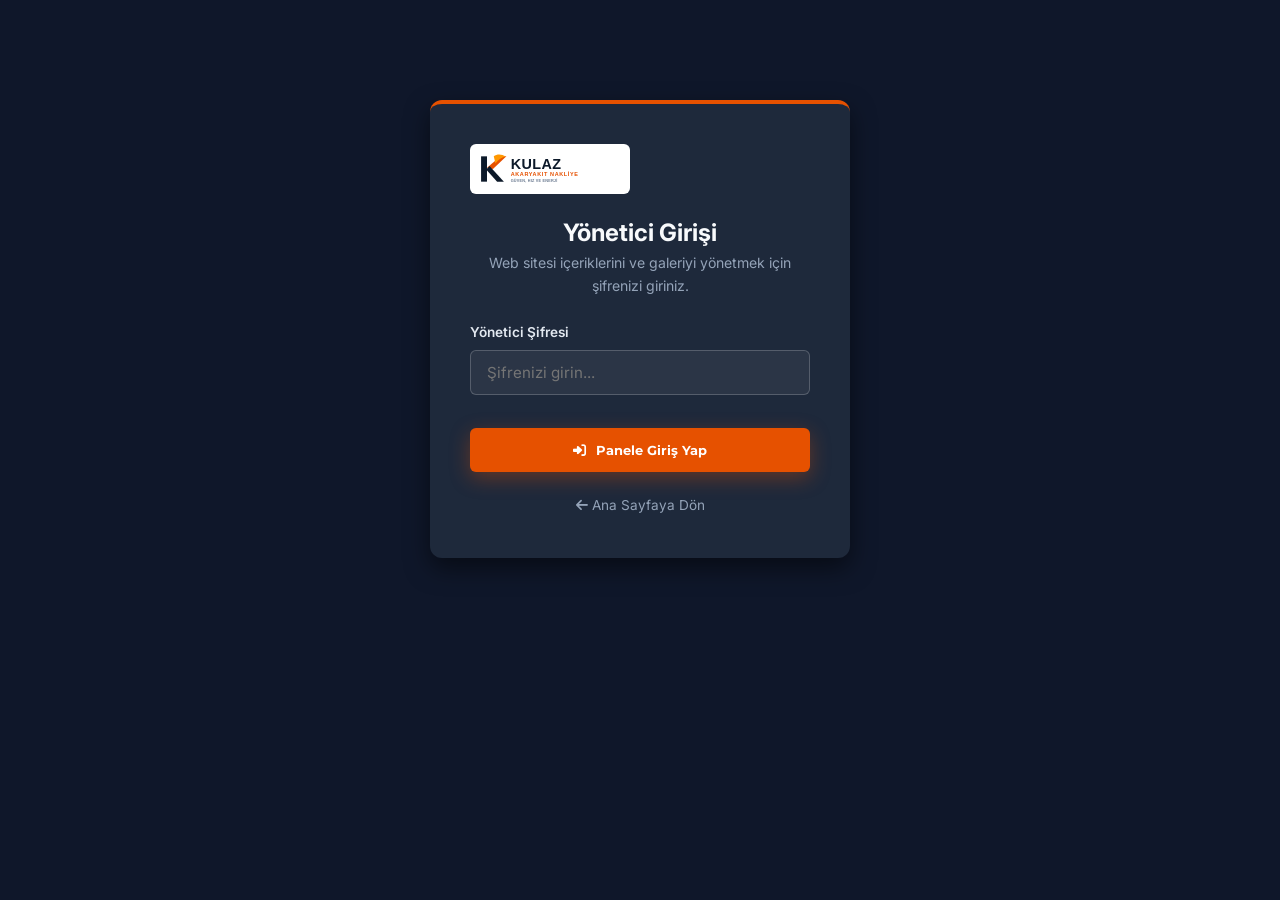
<file: admin.html>
<!DOCTYPE html>
<html lang="tr">
<head>
  <meta charset="UTF-8">
  <meta name="viewport" content="width=device-width, initial-scale=1.0">
  <title>Kulaz Akaryakıt | Gelişmiş Yönetim Paneli (CMS)</title>
  
  <!-- Google Fonts & FontAwesome -->
  <link rel="preconnect" href="https://fonts.googleapis.com">
  <link rel="preconnect" href="https://fonts.gstatic.com" crossorigin>
  <link href="https://fonts.googleapis.com/css2?family=Inter:wght@400;500;600;700&family=Montserrat:wght@600;700;800;900&display=swap" rel="stylesheet">
  <link rel="stylesheet" href="https://cdnjs.cloudflare.com/ajax/libs/font-awesome/6.5.1/css/all.min.css">
  
  <link rel="stylesheet" href="css/style.css">
  <style>
    body {
      background-color: #0F172A;
      color: #F8FAFC;
    }
    .admin-login-box {
      max-width: 420px;
      margin: 100px auto;
      background: #1E293B;
      padding: 40px;
      border-radius: 12px;
      box-shadow: 0 10px 25px rgba(0,0,0,0.5);
      border-top: 4px solid #E65100;
      text-align: center;
    }
    .admin-panel-container {
      display: none;
      max-width: 1200px;
      margin: 30px auto;
      padding: 0 20px;
    }
    .admin-header-bar {
      display: flex;
      justify-content: space-between;
      align-items: center;
      background: #1E293B;
      padding: 20px 30px;
      border-radius: 10px;
      margin-bottom: 25px;
      border-left: 5px solid #E65100;
      flex-wrap: wrap;
      gap: 15px;
    }
    .admin-tabs {
      display: flex;
      gap: 10px;
      margin-bottom: 25px;
      border-bottom: 2px solid #334155;
      padding-bottom: 10px;
      overflow-x: auto;
    }
    .tab-btn {
      background: #1E293B;
      color: #94A3B8;
      border: 1px solid #334155;
      padding: 12px 20px;
      border-radius: 8px;
      cursor: pointer;
      font-weight: 600;
      font-size: 0.95rem;
      display: flex;
      align-items: center;
      gap: 8px;
      transition: all 0.2s ease;
      white-space: nowrap;
    }
    .tab-btn:hover {
      background: #334155;
      color: #FFF;
    }
    .tab-btn.active {
      background: #E65100;
      color: #FFF;
      border-color: #E65100;
    }
    .tab-content {
      display: none;
    }
    .tab-content.active {
      display: block;
    }
    .admin-grid {
      display: grid;
      grid-template-columns: 1fr 1.5fr;
      gap: 30px;
    }
    @media (max-width: 900px) {
      .admin-grid {
        grid-template-columns: 1fr;
      }
    }
    .admin-card {
      background: #1E293B;
      padding: 30px;
      border-radius: 10px;
      box-shadow: 0 4px 15px rgba(0,0,0,0.3);
      margin-bottom: 25px;
    }
    .uploaded-table-img {
      width: 60px;
      height: 45px;
      object-fit: cover;
      border-radius: 4px;
    }
    .admin-gallery-list {
      display: flex;
      flex-direction: column;
      gap: 12px;
      max-height: 500px;
      overflow-y: auto;
      padding-right: 5px;
    }
    .admin-gallery-item {
      display: flex;
      align-items: center;
      justify-content: space-between;
      background: #0F172A;
      padding: 12px 16px;
      border-radius: 8px;
      border: 1px solid #334155;
    }
    .admin-item-info {
      display: flex;
      align-items: center;
      gap: 15px;
    }
    .cms-form-group {
      margin-bottom: 20px;
    }
    .cms-form-group label {
      display: block;
      margin-bottom: 8px;
      font-weight: 600;
      color: #CBD5E1;
      font-size: 0.9rem;
    }
    .cms-form-group input, .cms-form-group textarea, .cms-form-group select {
      width: 100%;
      background: #0F172A;
      border: 1px solid #334155;
      color: #FFF;
      padding: 12px;
      border-radius: 6px;
      font-family: inherit;
      font-size: 0.95rem;
    }
    .cms-form-group textarea {
      resize: vertical;
      min-height: 90px;
    }
    .logo-preview-box {
      margin-top: 10px;
      background: #0F172A;
      padding: 10px;
      border-radius: 6px;
      display: inline-block;
    }
  </style>
</head>
<body>

  <!-- LOGIN SCREEN -->
  <div id="loginScreen" class="admin-login-box">
    <img src="images/logos/kulaz-logo.svg" id="loginLogoPreview" alt="Kulaz Logo" style="height: 50px; background: #FFF; padding: 6px; border-radius: 6px; margin-bottom: 20px;">
    <h2>Yönetici Girişi</h2>
    <p style="font-size: 0.88rem; color: #94A3B8; margin-bottom: 25px;">Web sitesi içeriklerini ve galeriyi yönetmek için şifrenizi giriniz.</p>
    
    <form id="adminLoginForm">
      <div class="form-group" style="text-align: left;">
        <label for="adminPass">Yönetici Şifresi</label>
        <input type="password" id="adminPass" class="form-input" placeholder="Şifrenizi girin..." required>
      </div>
      <button type="submit" class="btn btn-accent btn-block" style="margin-top: 15px;">
        <i class="fa-solid fa-right-to-bracket"></i> Panele Giriş Yap
      </button>
      <p id="loginError" style="color: #EF4444; font-size: 0.85rem; margin-top: 12px; display: none;">Hatalı şifre! Lütfen tekrar deneyin.</p>
    </form>
    <div style="margin-top: 20px;">
      <a href="index.html" style="color: #94A3B8; font-size: 0.85rem;"><i class="fa-solid fa-arrow-left"></i> Ana Sayfaya Dön</a>
    </div>
  </div>

  <!-- ADMIN DASHBOARD -->
  <div id="adminDashboard" class="admin-panel-container">
    <div class="admin-header-bar">
      <div>
        <h2 style="font-family: var(--font-heading); font-size: 1.5rem; color: #FFF;">
          <i class="fa-solid fa-sliders" style="color: #E65100;"></i> Kulaz Akaryakıt - Gelişmiş CMS Yönetimi
        </h2>
        <p style="font-size: 0.88rem; color: #94A3B8;">Web sitesindeki tüm metinleri, görselleri, logoyu ve galeriyi tek ekrandan düzenleyin.</p>
      </div>
      <div>
        <a href="index.html" class="btn btn-outline btn-sm" target="_blank"><i class="fa-solid fa-globe"></i> Canlı Siteyi Gör</a>
        <button id="logoutBtn" class="btn btn-primary btn-sm" style="margin-left: 10px; background: #DC2626;"><i class="fa-solid fa-power-off"></i> Çıkış</button>
      </div>
    </div>

    <!-- NAVIGATION TABS -->
    <div class="admin-tabs">
      <button class="tab-btn active" data-tab="tab-gallery"><i class="fa-solid fa-images"></i> Fotoğraf Galerisi</button>
      <button class="tab-btn" data-tab="tab-logo"><i class="fa-solid fa-palette"></i> Header & Şirket Logosu</button>
      <button class="tab-btn" data-tab="tab-hero"><i class="fa-solid fa-heading"></i> Ana Sayfa & Hero Metinleri</button>
      <button class="tab-btn" data-tab="tab-about"><i class="fa-solid fa-building"></i> Kurumsal & Hakkımızda</button>
      <button class="tab-btn" data-tab="tab-services"><i class="fa-solid fa-truck-ramp-box"></i> Hizmetlerimiz</button>
      <button class="tab-btn" data-tab="tab-contact"><i class="fa-solid fa-phone"></i> İletişim Bilgileri</button>
      <button class="tab-btn" data-tab="tab-security"><i class="fa-solid fa-key"></i> Şifre Değiştir</button>
    </div>

    <!-- TAB 1: GALLERY MANAGEMENT -->
    <div id="tab-gallery" class="tab-content active">
      <div class="admin-grid">
        <div class="admin-card">
          <h3 style="font-family: var(--font-heading); margin-bottom: 20px; color: #E65100;">
            <i class="fa-solid fa-cloud-arrow-up"></i> Galeriye Yeni Fotoğraf Yükle
          </h3>
          <form id="adminUploadForm">
            <div class="cms-form-group">
              <label for="adminImgTitle">Fotoğraf Başlığı / Açıklama *</label>
              <input type="text" id="adminImgTitle" class="form-input" placeholder="Örn: Yeni Mercedes Actros Tankerimiz" required>
            </div>
            <div class="cms-form-group">
              <label for="adminImgCategory">Kategori *</label>
              <select id="adminImgCategory" class="form-input" required>
                <option value="tanker">Tanker Görselleri</option>
                <option value="teslimat">İkmal & Teslimat</option>
                <option value="yikama">Bakım & Temizlik</option>
              </select>
            </div>
            <div class="cms-form-group">
              <label for="adminImgFile">Fotoğraf Dosyası Seçin *</label>
              <div class="file-drop-area" id="adminDropArea">
                <i class="fa-solid fa-images drop-icon"></i>
                <p>Dosyayı sürükleyin veya <strong>Görsel Seçin</strong></p>
                <input type="file" id="adminImgFile" accept="image/*" class="file-input" required>
              </div>
              <div id="adminFilePreview" class="file-preview-box"></div>
            </div>
            <button type="submit" class="btn btn-accent btn-block" style="margin-top: 20px;">
              <i class="fa-solid fa-upload"></i> Web Sitesine Yayınla
            </button>
          </form>
        </div>

        <div class="admin-card">
          <h3 style="font-family: var(--font-heading); margin-bottom: 20px; color: #FFF;">
            <i class="fa-solid fa-images"></i> Yüklenen Fotoğraflar (<span id="uploadedCount">0</span>)
          </h3>
          <div class="admin-gallery-list" id="adminGalleryList"></div>
        </div>
      </div>
    </div>

    <!-- TAB: HEADER LOGO MANAGEMENT -->
    <div id="tab-logo" class="tab-content">
      <div class="admin-card" style="max-width: 650px;">
        <h3 style="font-family: var(--font-heading); margin-bottom: 20px; color: #E65100;">
          <i class="fa-solid fa-palette"></i> Header (Üst Menü) & Footer Logosu Değiştir
        </h3>
        <p style="font-size: 0.9rem; color: #94A3B8; margin-bottom: 20px;">
          Web sitenizin hem üst navigasyon menüsünde (Header) hem de alt bilgisinde (Footer) görünen resmi logosunu buradan kolayca değiştirebilirsiniz. (SVG, PNG, JPG formatları desteklenir).
        </p>

        <form id="logoCmsForm">
          <div class="cms-form-group">
            <label style="color: #CBD5E1;">Mevcut Aktif Logo Önizlemesi:</label>
            <div style="background: #0F172A; padding: 15px; border-radius: 8px; text-align: center; border: 1px solid #334155;">
              <img id="headerLogoCurrentPreview" src="images/logos/kulaz-logo.svg" alt="Header Logo Preview" style="max-height: 60px; background: #FFF; padding: 8px 16px; border-radius: 6px;">
            </div>
          </div>

          <div class="cms-form-group">
            <label for="cmsHeaderLogoFile">Yeni Logo Dosyası Seçin (SVG / PNG / JPG) *</label>
            <input type="file" id="cmsHeaderLogoFile" accept="image/*">
            <div id="headerLogoNewPreview" class="logo-preview-box" style="margin-top: 10px;"></div>
          </div>

          <div style="display: flex; gap: 10px; margin-top: 25px; flex-wrap: wrap;">
            <button type="submit" class="btn btn-accent"><i class="fa-solid fa-floppy-disk"></i> Logoyu Yayınla & Kaydet</button>
            <button type="button" id="resetLogoBtn" class="btn btn-outline" style="border-color: #94A3B8; color: #94A3B8;"><i class="fa-solid fa-rotate-left"></i> Orijinal Logoya Dön</button>
          </div>
        </form>
      </div>
    </div>

    <!-- TAB 2: HERO TEXTS -->
    <div id="tab-hero" class="tab-content">
      <div class="admin-card">
        <h3 style="font-family: var(--font-heading); margin-bottom: 20px; color: #E65100;">
          <i class="fa-solid fa-pen-to-square"></i> Ana Sayfa Hero Karşılama Metinleri
        </h3>
        <form id="heroCmsForm">
          <div class="cms-form-group">
            <label for="cmsHeroBadge">Rozet Metni (Üst Kısım)</label>
            <input type="text" id="cmsHeroBadge" placeholder="Örn: Lider Akaryakıt Taşıma Çözümleri">
          </div>
          <div class="cms-form-group">
            <label for="cmsHeroTitle">Ana Başlık (HTML Kullanabilirsiniz)</label>
            <input type="text" id="cmsHeroTitle" placeholder='Örn: Güvenli Taşımacılık, <br><span class="highlight">Geleceğe Güvenle!</span>'>
          </div>
          <div class="cms-form-group">
            <label for="cmsHeroSubtitle">Alt Açıklama Metni</label>
            <textarea id="cmsHeroSubtitle" placeholder="Hero alt açıklaması..."></textarea>
          </div>
          <button type="submit" class="btn btn-accent"><i class="fa-solid fa-floppy-disk"></i> Hero Metinlerini Kaydet</button>
        </form>
      </div>
    </div>

    <!-- TAB 3: ABOUT / KURUMSAL -->
    <div id="tab-about" class="tab-content">
      <div class="admin-card">
        <h3 style="font-family: var(--font-heading); margin-bottom: 20px; color: #E65100;">
          <i class="fa-solid fa-building-user"></i> Kurumsal & Hakkımızda İçeriği
        </h3>
        <form id="aboutCmsForm">
          <div class="cms-form-group">
            <label for="cmsAboutTitle">Bölüm Başlığı</label>
            <input type="text" id="cmsAboutTitle" placeholder="Örn: Kulaz Akaryakıt Petrol Taşımacılık Ltd. Şti.">
          </div>
          <div class="cms-form-group">
            <label for="cmsAboutLead">Vurgulu Özet Metin</label>
            <textarea id="cmsAboutLead" placeholder="Kısa vurgulu giriş paragrafı..."></textarea>
          </div>
          <div class="cms-form-group">
            <label for="cmsAboutBody">Detaylı Paragraf Metni</label>
            <textarea id="cmsAboutBody" style="min-height: 120px;" placeholder="Hakkımızda detaylı açıklama metni..."></textarea>
          </div>
          <div class="cms-form-group">
            <label for="cmsAboutImgFile">Hakkımızda Bölümü Tanker / Filo Fotoğrafı Değiştir</label>
            <input type="file" id="cmsAboutImgFile" accept="image/*">
            <div id="aboutImgPreview" class="logo-preview-box"></div>
          </div>
          <button type="submit" class="btn btn-accent"><i class="fa-solid fa-floppy-disk"></i> Kurumsal İçeriği Kaydet</button>
        </form>
      </div>
    </div>

    <!-- TAB 4: SERVICES -->
    <div id="tab-services" class="tab-content">
      <div class="admin-card">
        <h3 style="font-family: var(--font-heading); margin-bottom: 20px; color: #E65100;">
          <i class="fa-solid fa-truck-droplet"></i> Hizmetlerimiz Metinlerini Düzenleyin
        </h3>
        <form id="servicesCmsForm">
          <div style="border-bottom: 1px solid #334155; padding-bottom: 15px; margin-bottom: 15px;">
            <h4 style="color: #38BDF8; margin-bottom: 10px;">Hizmet 1: Benzin & Motorin Nakliyesi</h4>
            <div class="cms-form-group">
              <label>Başlık</label>
              <input type="text" id="cmsS1Title">
            </div>
            <div class="cms-form-group">
              <label>Açıklama</label>
              <textarea id="cmsS1Desc"></textarea>
            </div>
          </div>

          <div style="border-bottom: 1px solid #334155; padding-bottom: 15px; margin-bottom: 15px;">
            <h4 style="color: #38BDF8; margin-bottom: 10px;">Hizmet 2: İstasyon İkmal Taşımacılığı</h4>
            <div class="cms-form-group">
              <label>Başlık</label>
              <input type="text" id="cmsS2Title">
            </div>
            <div class="cms-form-group">
              <label>Açıklama</label>
              <textarea id="cmsS2Desc"></textarea>
            </div>
          </div>

          <div style="margin-bottom: 15px;">
            <h4 style="color: #38BDF8; margin-bottom: 10px;">Hizmet 3: Şantiye & Sanayi İkmali</h4>
            <div class="cms-form-group">
              <label>Başlık</label>
              <input type="text" id="cmsS3Title">
            </div>
            <div class="cms-form-group">
              <label>Açıklama</label>
              <textarea id="cmsS3Desc"></textarea>
            </div>
          </div>

          <button type="submit" class="btn btn-accent"><i class="fa-solid fa-floppy-disk"></i> Hizmetleri Kaydet</button>
        </form>
      </div>
    </div>

    <!-- TAB 5: CONTACT & LOGO -->
    <div id="tab-contact" class="tab-content">
      <div class="admin-card">
        <h3 style="font-family: var(--font-heading); margin-bottom: 20px; color: #E65100;">
          <i class="fa-solid fa-address-book"></i> İletişim Bilgileri & Şirket Logosu
        </h3>
        <form id="contactCmsForm">
          <div class="cms-form-group">
            <label for="cmsPhone">Telefon Numarası</label>
            <input type="text" id="cmsPhone" placeholder="Örn: 0 (532) 652 38 99">
          </div>
          <div class="cms-form-group">
            <label for="cmsEmail">E-Posta Adresi</label>
            <input type="email" id="cmsEmail" placeholder="Örn: bilgi@kulaznakliye.com">
          </div>
          <div class="cms-form-group">
            <label for="cmsAddress">Fiziksel Adres / Konum</label>
            <input type="text" id="cmsAddress" placeholder="Örn: İstanbul / Türkiye">
          </div>
          <div class="cms-form-group">
            <label for="cmsLogoFile">Şirket Logosu Yükle (SVG / PNG / JPG)</label>
            <input type="file" id="cmsLogoFile" accept="image/*">
            <div id="logoPreviewBox" class="logo-preview-box"></div>
          </div>
          <button type="submit" class="btn btn-accent"><i class="fa-solid fa-floppy-disk"></i> İletişim & Logoyu Kaydet</button>
        </form>
      </div>
    </div>

    <!-- TAB 6: SECURITY / PASSWORD -->
    <div id="tab-security" class="tab-content">
      <div class="admin-card" style="max-width: 500px;">
        <h3 style="font-family: var(--font-heading); margin-bottom: 20px; color: #2563EB;">
          <i class="fa-solid fa-lock"></i> Yönetici Giriş Şifresini Değiştir
        </h3>
        <form id="changePassForm">
          <div class="cms-form-group">
            <label for="currentPass">Mevcut Şifre *</label>
            <input type="password" id="currentPass" placeholder="Mevcut şifreniz" required>
          </div>
          <div class="cms-form-group">
            <label for="newPass">Yeni Şifre *</label>
            <input type="password" id="newPass" placeholder="Yeni şifreniz" required>
          </div>
          <div class="cms-form-group">
            <label for="confirmNewPass">Yeni Şifre (Tekrar) *</label>
            <input type="password" id="confirmNewPass" placeholder="Yeni şifrenizi tekrar girin" required>
          </div>
          <p id="changePassError" style="color: #EF4444; font-size: 0.85rem; margin-bottom: 15px; display: none;"></p>
          <button type="submit" class="btn btn-accent"><i class="fa-solid fa-save"></i> Şifreyi Güncelle</button>
        </form>
      </div>
    </div>

  </div>

  <script>
    document.addEventListener('DOMContentLoaded', () => {
      const loginScreen = document.getElementById('loginScreen');
      const adminDashboard = document.getElementById('adminDashboard');
      const adminLoginForm = document.getElementById('adminLoginForm');
      const adminPassInput = document.getElementById('adminPass');
      const loginError = document.getElementById('loginError');
      const logoutBtn = document.getElementById('logoutBtn');

      // Gallery elements
      const adminUploadForm = document.getElementById('adminUploadForm');
      const adminImgFileInput = document.getElementById('adminImgFile');
      const adminFilePreview = document.getElementById('adminFilePreview');
      const adminGalleryList = document.getElementById('adminGalleryList');
      const uploadedCount = document.getElementById('uploadedCount');

      let currentAdminBase64 = null;
      let cmsData = JSON.parse(localStorage.getItem('kulaz_site_cms') || '{}');

      // Get saved password
      function getAdminPassword() {
        return localStorage.getItem('kulaz_admin_password') || 'kulaz123';
      }

      // Check session
      if (sessionStorage.getItem('kulaz_admin_logged_in') === 'true') {
        showDashboard();
      }

      adminLoginForm.addEventListener('submit', (e) => {
        e.preventDefault();
        const currentSavedPass = getAdminPassword();
        if (adminPassInput.value === currentSavedPass || adminPassInput.value === '123456') {
          sessionStorage.setItem('kulaz_admin_logged_in', 'true');
          showDashboard();
        } else {
          loginError.style.display = 'block';
        }
      });

      if (logoutBtn) {
        logoutBtn.addEventListener('click', () => {
          sessionStorage.removeItem('kulaz_admin_logged_in');
          location.reload();
        });
      }

      function showDashboard() {
        loginScreen.style.display = 'none';
        adminDashboard.style.display = 'block';
        renderAdminGallery();
        loadCmsFormValues();
      }

      // --- TAB SWITCHING ---
      const tabBtns = document.querySelectorAll('.tab-btn');
      const tabContents = document.querySelectorAll('.tab-content');

      tabBtns.forEach(btn => {
        btn.addEventListener('click', () => {
          tabBtns.forEach(b => b.classList.remove('active'));
          tabContents.forEach(c => c.classList.remove('active'));

          btn.classList.add('active');
          const targetTab = btn.getAttribute('data-tab');
          document.getElementById(targetTab).classList.add('active');
        });
      });

      // --- GALLERY LOGIC ---
      adminImgFileInput.addEventListener('change', (e) => {
        const file = e.target.files[0];
        if (file) {
          const reader = new FileReader();
          reader.onload = function(evt) {
            currentAdminBase64 = evt.target.result;
            adminFilePreview.innerHTML = `<img src="${currentAdminBase64}" style="max-height: 120px; border-radius: 6px; margin-top: 10px;">`;
          };
          reader.readAsDataURL(file);
        }
      });

      adminUploadForm.addEventListener('submit', (e) => {
        e.preventDefault();
        const title = document.getElementById('adminImgTitle').value.trim();
        const category = document.getElementById('adminImgCategory').value;

        if (!currentAdminBase64) {
          alert('Lütfen bir fotoğraf seçin!');
          return;
        }

        const stored = JSON.parse(localStorage.getItem('kulaz_uploaded_gallery') || '[]');
        stored.unshift({
          src: currentAdminBase64,
          title: title,
          category: category,
          date: new Date().toLocaleDateString('tr-TR')
        });

        localStorage.setItem('kulaz_uploaded_gallery', JSON.stringify(stored));
        alert('Fotoğraf başarıyla yüklendi! Ana sayfada yayınlandı.');
        
        adminUploadForm.reset();
        currentAdminBase64 = null;
        adminFilePreview.innerHTML = '';
        renderAdminGallery();
      });

      function renderAdminGallery() {
        const stored = JSON.parse(localStorage.getItem('kulaz_uploaded_gallery') || '[]');
        uploadedCount.textContent = stored.length;

        if (stored.length === 0) {
          adminGalleryList.innerHTML = '<p style="color: #94A3B8; font-size: 0.9rem; text-align: center; padding: 20px;">Henüz panelden yüklenmiş fotoğraf yok.</p>';
          return;
        }

        adminGalleryList.innerHTML = '';
        stored.forEach((item, index) => {
          const row = document.createElement('div');
          row.className = 'admin-gallery-item';
          row.innerHTML = `
            <div class="admin-item-info">
              <img src="${item.src}" class="uploaded-table-img" alt="Foto">
              <div>
                <strong style="color: #FFF; font-size: 0.95rem; display: block;">${item.title}</strong>
                <span style="color: #94A3B8; font-size: 0.78rem;">Kategori: ${item.category} | ${item.date}</span>
              </div>
            </div>
            <button class="btn btn-sm" style="background: #DC2626; color: #FFF; padding: 6px 12px;" onclick="deleteAdminImage(${index})">
              <i class="fa-solid fa-trash"></i> Sil
            </button>
          `;
          adminGalleryList.appendChild(row);
        });
      }

      window.deleteAdminImage = function(index) {
        if (confirm('Bu fotoğrafı web sitesinden kaldırmak istiyor musunuz?')) {
          const stored = JSON.parse(localStorage.getItem('kulaz_uploaded_gallery') || '[]');
          stored.splice(index, 1);
          localStorage.setItem('kulaz_uploaded_gallery', JSON.stringify(stored));
          renderAdminGallery();
        }
      };

      // --- CMS FORM FILL & SAVE LOGIC ---
      function loadCmsFormValues() {
        cmsData = JSON.parse(localStorage.getItem('kulaz_site_cms') || '{}');

        // Hero
        document.getElementById('cmsHeroBadge').value = cmsData.heroBadge || 'Lider Akaryakıt Taşıma Çözümleri';
        document.getElementById('cmsHeroTitle').value = cmsData.heroTitle || 'Güvenli Taşımacılık, <br><span class="highlight">Geleceğe Güvenle!</span>';
        document.getElementById('cmsHeroSubtitle').value = cmsData.heroSubtitle || 'Enerjinizi Güvenle Taşıyoruz! Kulaz Akaryakıt Nakliye; modern, ADR normlarına uygun tankerler, 7/24 araç içi kamera izleme ve anlık GPS takip altyapısıyla hizmetinizde.';

        // About
        document.getElementById('cmsAboutTitle').value = cmsData.aboutTitle || 'Kulaz Akaryakıt Petrol Taşımacılık Ltd. Şti.';
        document.getElementById('cmsAboutLead').value = cmsData.aboutLead || 'Sektördeki tecrübemiz, güçlü altyapımız ve uzman kadromuz ile Türkiye genelinde akaryakıt lojistiğinde güvenin adresi olmaya devam ediyoruz.';
        document.getElementById('cmsAboutBody').value = cmsData.aboutBody || 'Tehlikeli madde nakliyesinde (ADR) en yüksek güvenlik protokollerini uygulayarak, petrol ve türevlerini varış noktalarına sıfır risk ve maksimum hassasiyetle ulaştırıyoruz. Araçlarımızın tamamı 7/24 kamera kayıt ve GPS takip sistemleri ile anlık izlenmekte, müşteri memnuniyeti ve emniyeti her şeyin üstünde tutulmaktadır.';

        if (cmsData.aboutImg) {
          document.getElementById('aboutImgPreview').innerHTML = `<img src="${cmsData.aboutImg}" style="max-height: 80px; border-radius: 4px;">`;
        }

        // Services
        document.getElementById('cmsS1Title').value = cmsData.service1Title || 'Benzin & Motorin Nakliyesi';
        document.getElementById('cmsS1Desc').value = cmsData.service1Desc || 'Tüpraş ve ana depolardan benzin, motorin ve akaryakıt ürünlerinin istasyonlara veya tesislere emniyetle nakledilmesi.';

        document.getElementById('cmsS2Title').value = cmsData.service2Title || 'İstasyon & Tesis İkmal Taşımacılığı';
        document.getElementById('cmsS2Desc').value = cmsData.service2Desc || 'Opet, Shell, Petrol Ofisi ve bağımsız akaryakıt bayi istasyonlarına düzenli, tam zamanlı ve hızlı ikmal servisi.';

        document.getElementById('cmsS3Title').value = cmsData.service3Title || 'Şantiye & Sanayi Yakıt İkmali';
        document.getElementById('cmsS3Desc').value = cmsData.service3Desc || 'Fabrikalar, maden ocakları, inşaat şantiyeleri ve jeneratör yakıt tankları için doğrudan saha içi akaryakıt nakliyesi.';

        // Contact
        document.getElementById('cmsPhone').value = cmsData.phone || '0 (532) 652 38 99';
        document.getElementById('cmsEmail').value = cmsData.email || 'bilgi@kulaznakliye.com';
        document.getElementById('cmsAddress').value = cmsData.address || 'Türkiye Geneli Taşımacılık Hizmeti';

        if (cmsData.logoSrc) {
          document.getElementById('headerLogoCurrentPreview').src = cmsData.logoSrc;
        } else {
          document.getElementById('headerLogoCurrentPreview').src = 'images/logos/kulaz-logo.svg';
        }
      }

      function saveCmsData(updates) {
        cmsData = { ...cmsData, ...updates };
        localStorage.setItem('kulaz_site_cms', JSON.stringify(cmsData));
        alert('Değişiklikler başarıyla kaydedildi! Canlı sitede anında güncellendi.');
        // Update header & footer logos live in admin panel if changed
        if (updates.logoSrc) {
          document.querySelectorAll('.header-logo-img, .footer-logo-img, #loginLogoPreview').forEach(img => {
            img.src = updates.logoSrc;
          });
        }
      }

      // Dedicated Logo Form Handler
      let uploadedHeaderLogoBase64 = null;
      const cmsHeaderLogoFileInput = document.getElementById('cmsHeaderLogoFile');
      const headerLogoNewPreview = document.getElementById('headerLogoNewPreview');
      const headerLogoCurrentPreview = document.getElementById('headerLogoCurrentPreview');

      if (cmsHeaderLogoFileInput) {
        cmsHeaderLogoFileInput.addEventListener('change', (e) => {
          const file = e.target.files[0];
          if (file) {
            const reader = new FileReader();
            reader.onload = function(evt) {
              uploadedHeaderLogoBase64 = evt.target.result;
              headerLogoNewPreview.innerHTML = `
                <p style="font-size: 0.8rem; color: #38BDF8; margin-bottom: 5px;">Yeni Seçilen Logo Önizlemesi:</p>
                <img src="${uploadedHeaderLogoBase64}" style="max-height: 60px; background: #FFF; padding: 6px 12px; border-radius: 6px;">
              `;
            };
            reader.readAsDataURL(file);
          }
        });
      }

      document.getElementById('logoCmsForm').addEventListener('submit', (e) => {
        e.preventDefault();
        if (!uploadedHeaderLogoBase64) {
          alert('Lütfen önce bir logo dosyası seçin!');
          return;
        }
        saveCmsData({ logoSrc: uploadedHeaderLogoBase64 });
        headerLogoCurrentPreview.src = uploadedHeaderLogoBase64;
        uploadedHeaderLogoBase64 = null;
        headerLogoNewPreview.innerHTML = '';
        document.getElementById('logoCmsForm').reset();
      });

      document.getElementById('resetLogoBtn').addEventListener('click', () => {
        if (confirm('Logoyu orijinal varsayılan logosuna döndürmek istiyor musunuz?')) {
          saveCmsData({ logoSrc: 'images/logos/kulaz-logo.svg' });
          headerLogoCurrentPreview.src = 'images/logos/kulaz-logo.svg';
          headerLogoNewPreview.innerHTML = '';
        }
      });

      // Hero Form Submit
      document.getElementById('heroCmsForm').addEventListener('submit', (e) => {
        e.preventDefault();
        saveCmsData({
          heroBadge: document.getElementById('cmsHeroBadge').value,
          heroTitle: document.getElementById('cmsHeroTitle').value,
          heroSubtitle: document.getElementById('cmsHeroSubtitle').value
        });
      });

      // About Form Submit
      let uploadedAboutBase64 = null;
      document.getElementById('cmsAboutImgFile').addEventListener('change', (e) => {
        const file = e.target.files[0];
        if (file) {
          const reader = new FileReader();
          reader.onload = function(evt) {
            uploadedAboutBase64 = evt.target.result;
            document.getElementById('aboutImgPreview').innerHTML = `<img src="${uploadedAboutBase64}" style="max-height: 80px; border-radius: 4px;">`;
          };
          reader.readAsDataURL(file);
        }
      });

      document.getElementById('aboutCmsForm').addEventListener('submit', (e) => {
        e.preventDefault();
        const updates = {
          aboutTitle: document.getElementById('cmsAboutTitle').value,
          aboutLead: document.getElementById('cmsAboutLead').value,
          aboutBody: document.getElementById('cmsAboutBody').value
        };
        if (uploadedAboutBase64) {
          updates.aboutImg = uploadedAboutBase64;
        }
        saveCmsData(updates);
      });

      // Services Form Submit
      document.getElementById('servicesCmsForm').addEventListener('submit', (e) => {
        e.preventDefault();
        saveCmsData({
          service1Title: document.getElementById('cmsS1Title').value,
          service1Desc: document.getElementById('cmsS1Desc').value,
          service2Title: document.getElementById('cmsS2Title').value,
          service2Desc: document.getElementById('cmsS2Desc').value,
          service3Title: document.getElementById('cmsS3Title').value,
          service3Desc: document.getElementById('cmsS3Desc').value
        });
      });

      // Contact & Logo Submit
      let uploadedLogoBase64 = null;
      document.getElementById('cmsLogoFile').addEventListener('change', (e) => {
        const file = e.target.files[0];
        if (file) {
          const reader = new FileReader();
          reader.onload = function(evt) {
            uploadedLogoBase64 = evt.target.result;
            document.getElementById('logoPreviewBox').innerHTML = `<img src="${uploadedLogoBase64}" style="max-height: 50px; background: #FFF; padding: 4px; border-radius: 4px;">`;
          };
          reader.readAsDataURL(file);
        }
      });

      document.getElementById('contactCmsForm').addEventListener('submit', (e) => {
        e.preventDefault();
        const updates = {
          phone: document.getElementById('cmsPhone').value,
          email: document.getElementById('cmsEmail').value,
          address: document.getElementById('cmsAddress').value
        };
        if (uploadedLogoBase64) {
          updates.logoSrc = uploadedLogoBase64;
        }
        saveCmsData(updates);
      });

      // Password Change Submit
      document.getElementById('changePassForm').addEventListener('submit', (e) => {
        e.preventDefault();
        const currentInput = document.getElementById('currentPass').value;
        const newInput = document.getElementById('newPass').value;
        const confirmInput = document.getElementById('confirmNewPass').value;
        const changePassError = document.getElementById('changePassError');

        const actualPass = getAdminPassword();

        if (currentInput !== actualPass && currentInput !== '123456') {
          changePassError.textContent = 'Mevcut şifre hatalı!';
          changePassError.style.display = 'block';
          return;
        }

        if (newInput.length < 4) {
          changePassError.textContent = 'Yeni şifre en az 4 karakter olmalıdır!';
          changePassError.style.display = 'block';
          return;
        }

        if (newInput !== confirmInput) {
          changePassError.textContent = 'Yeni şifreler eşleşmiyor!';
          changePassError.style.display = 'block';
          return;
        }

        localStorage.setItem('kulaz_admin_password', newInput);
        alert('Şifreniz başarıyla değiştirildi! Yeni şifreniz kaydedildi.');
        document.getElementById('changePassForm').reset();
        changePassError.style.display = 'none';
      });

    });
  </script>
</body>
</html>
</file>
<file: css/style.css>
/* ==========================================================================
   KULAZ AKARYAKIT PETROL TAŞIMACILIK LTD. ŞTİ.
   Corporate & Professional Fuel Logistics Design System
   ========================================================================== */

/* --- ROOT VARIABLES --- */
:root {
  --primary-navy: #0C1929;
  --primary-blue: #1E3A8A;
  --secondary-navy: #15263A;
  --accent-orange: #E65100;
  --accent-orange-hover: #D84315;
  --accent-amber: #FF9800;
  --text-dark: #0F172A;
  --text-muted: #475569;
  --text-light: #94A3B8;
  --bg-light: #F8FAFC;
  --bg-white: #FFFFFF;
  --border-color: #E2E8F0;
  
  --font-heading: 'Montserrat', -apple-system, BlinkMacSystemFont, sans-serif;
  --font-body: 'Inter', -apple-system, BlinkMacSystemFont, sans-serif;

  --shadow-sm: 0 1px 3px rgba(0,0,0,0.1);
  --shadow-md: 0 4px 12px rgba(0,0,0,0.08);
  --shadow-lg: 0 10px 25px rgba(12,25,41,0.15);
  --shadow-orange: 0 6px 20px rgba(230,81,0,0.35);

  --radius-sm: 6px;
  --radius-md: 10px;
  --radius-lg: 16px;
  --radius-full: 9999px;

  --transition-fast: 0.2s ease;
  --transition-normal: 0.3s ease;
}

/* --- RESET & GLOBAL STYLES --- */
* {
  margin: 0;
  padding: 0;
  box-sizing: border-box;
}

html {
  scroll-behavior: smooth;
  font-size: 16px;
}

body {
  font-family: var(--font-body);
  color: var(--text-dark);
  background-color: var(--bg-white);
  line-height: 1.6;
  -webkit-font-smoothing: antialiased;
}

a {
  text-decoration: none;
  color: inherit;
  transition: var(--transition-fast);
}

img {
  max-width: 100%;
  height: auto;
  display: block;
}

ul {
  list-style: none;
}

/* --- CONTAINER & LAYOUT UTILS --- */
.container {
  width: 100%;
  max-width: 1240px;
  margin: 0 auto;
  padding: 0 20px;
}

.section {
  padding: 80px 0;
}

.bg-light {
  background-color: var(--bg-light);
}

.dark-bg {
  background-color: var(--primary-navy);
  color: var(--bg-white);
}

.text-center { text-align: center; }
.text-white { color: #FFFFFF !important; }
.text-orange { color: var(--accent-orange) !important; }
.text-gray { color: var(--text-light) !important; }

.grid {
  display: grid;
  gap: 30px;
}

.grid-2 { grid-template-columns: repeat(2, 1fr); }
.grid-3 { grid-template-columns: repeat(3, 1fr); }
.grid-4 { grid-template-columns: repeat(4, 1fr); }

.align-center {
  align-items: center;
}

/* --- BUTTONS --- */
.btn {
  display: inline-flex;
  align-items: center;
  justify-content: center;
  gap: 10px;
  font-family: var(--font-heading);
  font-weight: 700;
  padding: 12px 26px;
  border-radius: var(--radius-sm);
  border: 2px solid transparent;
  cursor: pointer;
  transition: var(--transition-fast);
  white-space: nowrap;
}

.btn-primary {
  background-color: var(--primary-navy);
  color: var(--bg-white);
}

.btn-primary:hover {
  background-color: var(--primary-blue);
  box-shadow: var(--shadow-md);
}

.btn-accent {
  background-color: var(--accent-orange);
  color: var(--bg-white);
  box-shadow: var(--shadow-orange);
}

.btn-accent:hover {
  background-color: var(--accent-orange-hover);
  transform: translateY(-2px);
}

.btn-outline {
  background-color: transparent;
  border-color: #FFFFFF;
  color: #FFFFFF;
}

.btn-outline:hover {
  background-color: rgba(255, 255, 255, 0.15);
  border-color: var(--accent-orange);
  color: var(--accent-orange);
}

.btn-sm {
  padding: 8px 18px;
  font-size: 0.9rem;
}

.btn-lg {
  padding: 16px 32px;
  font-size: 1.05rem;
}

.btn-block {
  width: 100%;
}

/* --- SECTION BADGES & TITLES --- */
.section-badge {
  display: inline-block;
  font-family: var(--font-heading);
  font-size: 0.8rem;
  font-weight: 800;
  letter-spacing: 1.5px;
  color: var(--accent-orange);
  background-color: rgba(230, 81, 0, 0.1);
  padding: 6px 14px;
  border-radius: var(--radius-full);
  margin-bottom: 12px;
  text-transform: uppercase;
}

.badge-orange {
  background-color: rgba(230, 81, 0, 0.2);
  color: var(--accent-amber);
}

.section-title {
  font-family: var(--font-heading);
  font-size: 2.25rem;
  font-weight: 800;
  color: var(--primary-navy);
  line-height: 1.25;
  margin-bottom: 16px;
}

.dark-bg .section-title {
  color: #FFFFFF;
}

.section-subtitle {
  font-size: 1.1rem;
  color: var(--text-muted);
  max-width: 650px;
  margin: 0 auto 40px auto;
}

/* --- TOP BAR --- */
.top-bar {
  background-color: var(--primary-navy);
  color: #CBD5E1;
  font-size: 0.85rem;
  padding: 8px 0;
  border-bottom: 1px solid rgba(255,255,255,0.1);
}

.top-bar-content {
  display: flex;
  justify-content: space-between;
  align-items: center;
}

.top-info span {
  margin-right: 20px;
}

.top-info i, .top-contact i {
  color: var(--accent-orange);
  margin-right: 6px;
}

.top-contact a {
  margin-left: 18px;
  color: #CBD5E1;
}

.top-contact a:hover {
  color: var(--accent-amber);
}

/* --- MAIN HEADER --- */
.main-header {
  background-color: #FFFFFF;
  position: sticky;
  top: 0;
  z-index: 1000;
  box-shadow: var(--shadow-sm);
  transition: var(--transition-normal);
}

.header-container {
  display: flex;
  justify-content: space-between;
  align-items: center;
  height: 90px;
}

.header-logo-img {
  height: 60px;
  width: auto;
}

.nav-menu {
  display: flex;
  gap: 24px;
}

.nav-link {
  font-family: var(--font-heading);
  font-weight: 600;
  font-size: 0.95rem;
  color: var(--text-dark);
  padding: 8px 0;
  position: relative;
}

.nav-link:hover, .nav-link.active {
  color: var(--accent-orange);
}

.nav-link::after {
  content: '';
  position: absolute;
  bottom: 0;
  left: 0;
  width: 0%;
  height: 3px;
  background-color: var(--accent-orange);
  transition: var(--transition-fast);
}

.nav-link:hover::after, .nav-link.active::after {
  width: 100%;
}

.mobile-toggle {
  display: none;
  background: none;
  border: none;
  font-size: 1.5rem;
  color: var(--primary-navy);
  cursor: pointer;
}

/* --- HERO SECTION --- */
.hero-section {
  position: relative;
  background: url('../images/hero_tanker.jpg') center/cover no-repeat;
  padding: 110px 0 90px 0;
  color: #FFFFFF;
  min-height: 620px;
  display: flex;
  align-items: center;
}

.hero-overlay {
  position: absolute;
  top: 0;
  left: 0;
  width: 100%;
  height: 100%;
  background: linear-gradient(90deg, rgba(12, 25, 41, 0.92) 0%, rgba(12, 25, 41, 0.75) 60%, rgba(12, 25, 41, 0.45) 100%);
  z-index: 1;
}

.hero-container {
  position: relative;
  z-index: 2;
}

.hero-content {
  max-width: 780px;
}

.hero-badge {
  display: inline-flex;
  align-items: center;
  gap: 8px;
  background-color: rgba(230, 81, 0, 0.25);
  border: 1px solid var(--accent-orange);
  color: var(--accent-amber);
  padding: 6px 16px;
  border-radius: var(--radius-full);
  font-size: 0.9rem;
  font-weight: 700;
  margin-bottom: 20px;
}

.hero-title {
  font-family: var(--font-heading);
  font-size: 3.2rem;
  font-weight: 900;
  line-height: 1.15;
  margin-bottom: 20px;
}

.hero-title .highlight {
  color: var(--accent-orange);
  background: linear-gradient(120deg, #FF6F00, #FFA000);
  -webkit-background-clip: text;
  -webkit-text-fill-color: transparent;
}

.hero-subtitle {
  font-size: 1.2rem;
  color: #E2E8F0;
  margin-bottom: 35px;
  line-height: 1.6;
}

.hero-cta-buttons {
  display: flex;
  gap: 16px;
  margin-bottom: 45px;
  flex-wrap: wrap;
}

.hero-features-grid {
  display: grid;
  grid-template-columns: repeat(4, 1fr);
  gap: 15px;
}

.hero-feat-card {
  background: rgba(255, 255, 255, 0.08);
  backdrop-filter: blur(8px);
  border: 1px solid rgba(255, 255, 255, 0.15);
  border-left: 3px solid var(--accent-orange);
  padding: 14px 16px;
  border-radius: var(--radius-sm);
  display: flex;
  align-items: center;
  gap: 12px;
}

.feat-icon {
  font-size: 1.6rem;
  color: var(--accent-orange);
}

.feat-info h4 {
  font-size: 0.9rem;
  font-weight: 700;
  margin-bottom: 2px;
}

.feat-info p {
  font-size: 0.75rem;
  color: #CBD5E1;
}

/* --- PARTNERS STRIP (OFFICIAL BRAND LOGOS) --- */
.partners-strip {
  background-color: var(--primary-navy);
  border-bottom: 3px solid var(--accent-orange);
  padding: 24px 0;
  color: #FFFFFF;
}

.partners-wrapper {
  display: flex;
  justify-content: space-between;
  align-items: center;
  flex-wrap: wrap;
  gap: 20px;
}

.partners-title {
  font-family: var(--font-heading);
  font-size: 1rem;
  font-weight: 800;
  color: #E2E8F0;
  letter-spacing: 0.5px;
}

.partners-logos {
  display: flex;
  gap: 25px;
  align-items: center;
}

.partner-logo-item {
  background-color: #FFFFFF;
  padding: 10px 22px;
  border-radius: var(--radius-sm);
  display: flex;
  align-items: center;
  justify-content: center;
  box-shadow: var(--shadow-sm);
  transition: transform 0.2s ease;
}

.partner-logo-item:hover {
  transform: translateY(-2px);
}

.brand-svg-logo {
  height: 38px;
  width: auto;
  object-fit: contain;
}

.opet-logo { height: 38px; }
.shell-logo { height: 42px; }
.po-logo { height: 38px; }

/* --- ABOUT SECTION --- */
.about-image-wrapper {
  position: relative;
}

.about-img {
  border-radius: var(--radius-md);
  box-shadow: var(--shadow-lg);
  border: 4px solid #FFFFFF;
}

.experience-badge {
  position: absolute;
  bottom: -20px;
  right: 20px;
  background: linear-gradient(135deg, var(--accent-orange), var(--accent-orange-hover));
  color: #FFFFFF;
  padding: 16px 24px;
  border-radius: var(--radius-md);
  box-shadow: var(--shadow-orange);
  text-align: center;
}

.exp-num {
  font-family: var(--font-heading);
  font-size: 2rem;
  font-weight: 900;
  display: block;
  line-height: 1;
}

.exp-text {
  font-size: 0.82rem;
  font-weight: 600;
}

.lead-text {
  font-size: 1.15rem;
  font-weight: 600;
  color: var(--primary-navy);
  margin-bottom: 16px;
}

.body-text {
  color: var(--text-muted);
  margin-bottom: 25px;
}

.about-highlights {
  display: flex;
  flex-direction: column;
  gap: 16px;
}

.highlight-item {
  display: flex;
  align-items: flex-start;
  gap: 14px;
}

.highlight-item i {
  color: var(--accent-orange);
  font-size: 1.25rem;
  margin-top: 4px;
}

.highlight-item h4 {
  font-size: 1rem;
  font-weight: 700;
  color: var(--primary-navy);
}

.highlight-item p {
  font-size: 0.88rem;
  color: var(--text-muted);
}

/* --- SERVICES SECTION --- */
.service-card {
  background-color: var(--bg-white);
  padding: 35px 28px;
  border-radius: var(--radius-md);
  box-shadow: var(--shadow-sm);
  border: 1px solid var(--border-color);
  border-top: 4px solid var(--primary-navy);
  transition: var(--transition-normal);
}

.service-card:hover {
  transform: translateY(-6px);
  box-shadow: var(--shadow-lg);
  border-top-color: var(--accent-orange);
}

.service-icon {
  width: 60px;
  height: 60px;
  background-color: rgba(230, 81, 0, 0.1);
  color: var(--accent-orange);
  border-radius: var(--radius-sm);
  display: flex;
  align-items: center;
  justify-content: center;
  font-size: 1.8rem;
  margin-bottom: 20px;
}

.service-card h3 {
  font-family: var(--font-heading);
  font-size: 1.3rem;
  font-weight: 800;
  color: var(--primary-navy);
  margin-bottom: 12px;
}

.service-card p {
  color: var(--text-muted);
  font-size: 0.95rem;
  margin-bottom: 20px;
}

.service-list {
  display: flex;
  flex-direction: column;
  gap: 8px;
}

.service-list li {
  font-size: 0.88rem;
  font-weight: 600;
  color: var(--text-dark);
  display: flex;
  align-items: center;
  gap: 8px;
}

.service-list li i {
  color: var(--accent-orange);
}

/* --- SECURITY & GPS SECTION --- */
.security-section {
  position: relative;
  background: linear-gradient(135deg, #0C1929 0%, #15263A 100%);
}

.security-features {
  display: flex;
  flex-direction: column;
  gap: 24px;
  margin-top: 30px;
}

.sec-item {
  display: flex;
  gap: 18px;
}

.sec-icon {
  width: 52px;
  height: 52px;
  background-color: rgba(230, 81, 0, 0.2);
  border: 1px solid var(--accent-orange);
  color: var(--accent-amber);
  border-radius: var(--radius-sm);
  display: flex;
  align-items: center;
  justify-content: center;
  font-size: 1.4rem;
  flex-shrink: 0;
}

.sec-text h3 {
  font-family: var(--font-heading);
  font-size: 1.15rem;
  font-weight: 700;
  color: #FFFFFF;
  margin-bottom: 6px;
}

.sec-text p {
  color: #94A3B8;
  font-size: 0.92rem;
}

.security-media img {
  border-radius: var(--radius-md);
  border: 3px solid rgba(255, 255, 255, 0.15);
}

/* --- GALLERY SECTION --- */
.gallery-filters {
  display: flex;
  justify-content: center;
  gap: 10px;
  margin-bottom: 35px;
  flex-wrap: wrap;
}

.filter-btn {
  background-color: var(--bg-light);
  border: 1px solid var(--border-color);
  color: var(--text-muted);
  font-family: var(--font-heading);
  font-weight: 600;
  font-size: 0.9rem;
  padding: 8px 18px;
  border-radius: var(--radius-full);
  cursor: pointer;
  transition: var(--transition-fast);
}

.filter-btn:hover, .filter-btn.active {
  background-color: var(--primary-navy);
  color: #FFFFFF;
  border-color: var(--primary-navy);
}

.gallery-grid {
  display: grid;
  grid-template-columns: repeat(3, 1fr);
  gap: 24px;
}

.gallery-item {
  position: relative;
  border-radius: var(--radius-md);
  overflow: hidden;
  box-shadow: var(--shadow-sm);
  background-color: var(--primary-navy);
  aspect-ratio: 4/3;
}

.gallery-item img {
  width: 100%;
  height: 100%;
  object-fit: cover;
  transition: transform 0.4s ease;
}

.gallery-item:hover img {
  transform: scale(1.08);
}

.gallery-overlay {
  position: absolute;
  top: 0;
  left: 0;
  width: 100%;
  height: 100%;
  background: linear-gradient(to top, rgba(12, 25, 41, 0.9) 0%, rgba(12, 25, 41, 0.2) 60%, transparent 100%);
  display: flex;
  justify-content: space-between;
  align-items: flex-end;
  padding: 20px;
  opacity: 0.9;
  transition: var(--transition-fast);
}

.gallery-info h4 {
  color: #FFFFFF;
  font-family: var(--font-heading);
  font-size: 1.05rem;
  font-weight: 700;
}

.gallery-info p {
  color: var(--accent-amber);
  font-size: 0.82rem;
}

.zoom-btn {
  width: 42px;
  height: 42px;
  background-color: var(--accent-orange);
  color: #FFFFFF;
  border: none;
  border-radius: var(--radius-full);
  cursor: pointer;
  display: flex;
  align-items: center;
  justify-content: center;
  font-size: 1.1rem;
  transition: var(--transition-fast);
}

.zoom-btn:hover {
  background-color: #FFFFFF;
  color: var(--accent-orange);
  transform: scale(1.1);
}

/* --- STATS / WHY US --- */
.stat-card {
  background-color: var(--bg-white);
  padding: 30px 20px;
  border-radius: var(--radius-md);
  text-align: center;
  border: 1px solid var(--border-color);
  box-shadow: var(--shadow-sm);
}

.stat-icon {
  font-size: 2.2rem;
  color: var(--accent-orange);
  margin-bottom: 12px;
}

.stat-card h3 {
  font-family: var(--font-heading);
  font-size: 1.2rem;
  font-weight: 800;
  color: var(--primary-navy);
  margin-bottom: 6px;
}

.stat-card p {
  font-size: 0.88rem;
  color: var(--text-muted);
}

/* --- CONTACT SECTION & FORM --- */
.contact-info-box {
  padding-right: 30px;
}

.contact-info-box h2 {
  font-family: var(--font-heading);
  font-size: 2rem;
  font-weight: 800;
  color: var(--primary-navy);
  margin-bottom: 15px;
}

.contact-intro {
  color: var(--text-muted);
  margin-bottom: 30px;
}

.contact-details {
  display: flex;
  flex-direction: column;
  gap: 20px;
}

.c-detail-item {
  display: flex;
  align-items: center;
  gap: 16px;
}

.c-icon {
  width: 46px;
  height: 46px;
  background-color: rgba(230, 81, 0, 0.1);
  color: var(--accent-orange);
  border-radius: var(--radius-sm);
  display: flex;
  align-items: center;
  justify-content: center;
  font-size: 1.3rem;
}

.c-detail-item h4 {
  font-size: 0.9rem;
  font-weight: 700;
  color: var(--primary-navy);
}

.c-detail-item p, .c-detail-item a {
  font-size: 1rem;
  font-weight: 600;
  color: var(--text-muted);
}

.c-detail-item a:hover {
  color: var(--accent-orange);
}

.contact-form-card {
  background-color: var(--primary-navy);
  color: #FFFFFF;
  padding: 40px;
  border-radius: var(--radius-md);
  box-shadow: var(--shadow-lg);
  border-top: 5px solid var(--accent-orange);
}

.contact-form-card h3 {
  font-family: var(--font-heading);
  font-size: 1.6rem;
  font-weight: 800;
  margin-bottom: 8px;
}

.contact-form-card p {
  color: #94A3B8;
  font-size: 0.92rem;
  margin-bottom: 25px;
}

.form-group {
  margin-bottom: 18px;
}

.form-group label {
  display: block;
  font-size: 0.85rem;
  font-weight: 600;
  margin-bottom: 6px;
  color: #E2E8F0;
}

.form-row {
  display: grid;
  grid-template-columns: repeat(2, 1fr);
  gap: 15px;
}

.form-input {
  width: 100%;
  padding: 12px 16px;
  border-radius: var(--radius-sm);
  border: 1px solid rgba(255, 255, 255, 0.2);
  background-color: rgba(255, 255, 255, 0.06);
  color: #FFFFFF;
  font-family: var(--font-body);
  font-size: 0.95rem;
  outline: none;
  transition: var(--transition-fast);
}

.form-input:focus {
  border-color: var(--accent-orange);
  background-color: rgba(255, 255, 255, 0.12);
}

.form-input option {
  background-color: var(--primary-navy);
  color: #FFFFFF;
}

/* --- FOOTER & ADMIN LINK --- */
.main-footer {
  background-color: #070F18;
  color: #94A3B8;
  padding-top: 60px;
  border-top: 1px solid rgba(255, 255, 255, 0.08);
}

.footer-container {
  display: grid;
  grid-template-columns: 2fr 1fr 1.5fr;
  gap: 40px;
  padding-bottom: 40px;
}

.footer-brand p {
  margin-top: 15px;
  font-size: 0.9rem;
  line-height: 1.6;
}

.footer-links h4, .footer-contact h4 {
  font-family: var(--font-heading);
  font-size: 1.1rem;
  color: #FFFFFF;
  margin-bottom: 18px;
}

.footer-links ul li {
  margin-bottom: 10px;
}

.footer-links ul li a:hover {
  color: var(--accent-amber);
}

.footer-contact p {
  margin-bottom: 10px;
  display: flex;
  align-items: center;
  gap: 10px;
}

.footer-contact i {
  color: var(--accent-orange);
}

.admin-login-link {
  color: #64748B;
  font-size: 0.82rem;
  transition: color 0.2s ease;
}

.admin-login-link:hover {
  color: var(--accent-orange);
}

.footer-bottom {
  border-top: 1px solid rgba(255, 255, 255, 0.08);
  padding: 20px 0;
  font-size: 0.85rem;
}

/* --- FLOATING WHATSAPP WIDGET --- */
.whatsapp-widget-wrapper {
  position: fixed;
  bottom: 25px;
  right: 25px;
  z-index: 9999;
}

.whatsapp-float-btn {
  width: 60px;
  height: 60px;
  background-color: #25D366;
  color: #FFFFFF;
  border-radius: var(--radius-full);
  border: none;
  font-size: 2.2rem;
  cursor: pointer;
  box-shadow: 0 6px 20px rgba(37, 211, 102, 0.4);
  display: flex;
  align-items: center;
  justify-content: center;
  position: relative;
  transition: transform 0.3s ease;
}

.whatsapp-float-btn:hover {
  transform: scale(1.1);
}

.wa-badge {
  position: absolute;
  top: -2px;
  right: -2px;
  background-color: #E65100;
  color: #FFFFFF;
  font-size: 0.72rem;
  font-weight: 800;
  width: 22px;
  height: 22px;
  border-radius: var(--radius-full);
  border: 2px solid #FFFFFF;
  display: flex;
  align-items: center;
  justify-content: center;
}

.whatsapp-chat-box {
  position: absolute;
  bottom: 80px;
  right: 0;
  width: 320px;
  background-color: #FFFFFF;
  border-radius: var(--radius-md);
  box-shadow: var(--shadow-lg);
  overflow: hidden;
  display: none;
  flex-direction: column;
  animation: slideUp 0.3s ease forwards;
}

.whatsapp-chat-box.open {
  display: flex;
}

@keyframes slideUp {
  from { opacity: 0; transform: translateY(20px); }
  to { opacity: 1; transform: translateY(0); }
}

.chat-header {
  background-color: #075E54;
  color: #FFFFFF;
  padding: 14px 16px;
  display: flex;
  justify-content: space-between;
  align-items: center;
}

.chat-user {
  display: flex;
  align-items: center;
  gap: 10px;
}

.user-avatar {
  width: 38px;
  height: 38px;
  background-color: var(--accent-orange);
  border-radius: var(--radius-full);
  display: flex;
  align-items: center;
  justify-content: center;
  font-size: 1.1rem;
}

.user-info h4 {
  font-size: 0.92rem;
  font-weight: 700;
}

.user-info span {
  font-size: 0.72rem;
  color: #A7F3D0;
  display: flex;
  align-items: center;
  gap: 4px;
}

.online-icon {
  font-size: 0.5rem;
  color: #25D366;
}

.chat-close {
  background: none;
  border: none;
  color: #FFFFFF;
  font-size: 1.2rem;
  cursor: pointer;
}

.chat-body {
  padding: 16px;
  background-color: #E5DDD5;
  min-height: 120px;
}

.chat-message {
  background-color: #DCF8C6;
  padding: 10px 12px;
  border-radius: 8px 8px 0 8px;
  font-size: 0.88rem;
  color: #111827;
  max-width: 90%;
  margin-left: auto;
  box-shadow: 0 1px 2px rgba(0,0,0,0.1);
}

.chat-time {
  display: block;
  text-align: right;
  font-size: 0.68rem;
  color: #6B7280;
  margin-top: 4px;
}

.chat-footer {
  padding: 12px;
  background-color: #F3F4F6;
}

.chat-send-btn {
  display: flex;
  align-items: center;
  justify-content: center;
  gap: 8px;
  background-color: #25D366;
  color: #FFFFFF;
  font-family: var(--font-heading);
  font-weight: 700;
  font-size: 0.9rem;
  padding: 10px;
  border-radius: var(--radius-sm);
}

.chat-send-btn:hover {
  background-color: #1EBE5D;
}

/* --- LIGHTBOX --- */
.lightbox-overlay {
  position: fixed;
  top: 0;
  left: 0;
  width: 100%;
  height: 100%;
  background-color: rgba(12, 25, 41, 0.85);
  backdrop-filter: blur(5px);
  z-index: 10000;
  display: none;
  align-items: center;
  justify-content: center;
  padding: 20px;
}

.lightbox-overlay.active {
  display: flex;
}

.lightbox-content {
  position: relative;
  max-width: 90%;
  max-height: 90vh;
  text-align: center;
}

.lightbox-content img {
  max-height: 80vh;
  max-width: 100%;
  border-radius: var(--radius-sm);
  box-shadow: var(--shadow-lg);
  border: 3px solid #FFFFFF;
}

.lightbox-close {
  position: absolute;
  top: -40px;
  right: 0;
  background: none;
  border: none;
  color: #FFFFFF;
  font-size: 2rem;
  cursor: pointer;
}

.lightbox-caption {
  color: #FFFFFF;
  margin-top: 12px;
  font-family: var(--font-heading);
  font-weight: 700;
  font-size: 1.1rem;
}

/* --- RESPONSIVE MEDIA QUERIES --- */
@media (max-width: 992px) {
  .grid-2, .grid-3, .grid-4 {
    grid-template-columns: repeat(1, 1fr);
  }
  
  .hero-title {
    font-size: 2.4rem;
  }
  
  .hero-features-grid {
    grid-template-columns: repeat(2, 1fr);
  }
  
  .gallery-grid {
    grid-template-columns: repeat(2, 1fr);
  }

  .footer-container {
    grid-template-columns: repeat(1, 1fr);
  }

  .partners-wrapper {
    flex-direction: column;
    text-align: center;
  }

  .nav-menu {
    position: fixed;
    top: 90px;
    left: -100%;
    width: 100%;
    height: calc(100vh - 90px);
    background-color: var(--primary-navy);
    flex-direction: column;
    padding: 30px;
    transition: 0.3s ease;
  }

  .nav-menu.active {
    left: 0;
  }

  .nav-link {
    color: #FFFFFF;
    font-size: 1.1rem;
  }

  .mobile-toggle {
    display: block;
  }
}

@media (max-width: 600px) {
  .top-bar-content {
    flex-direction: column;
    gap: 6px;
    text-align: center;
  }

  .hero-features-grid, .gallery-grid {
    grid-template-columns: repeat(1, 1fr);
  }

  .form-row {
    grid-template-columns: repeat(1, 1fr);
  }

  .whatsapp-chat-box {
    width: 290px;
    right: -10px;
  }
}
</file>
